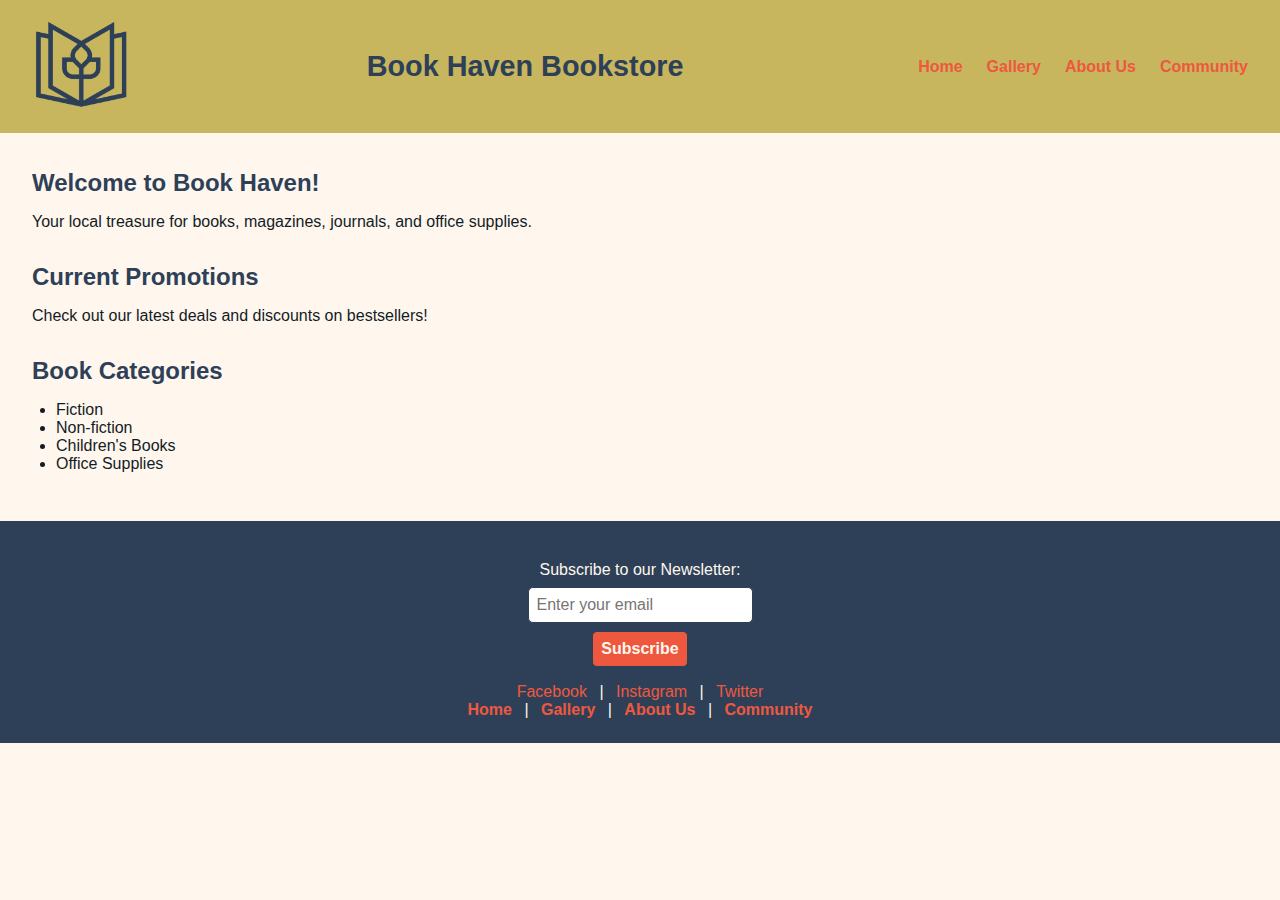
<file: index.html>
<!DOCTYPE html>
<html lang="en">
<head>
    <meta charset="UTF-8">
    <meta name="viewport" content="width=device-width, initial-scale=1.0">
    <title>Book Haven Bookstore</title>
    <link rel="stylesheet" href="css/styles.css">
</head>
<body>
    <!-- Header -->
    <header>
        <img src="images/logo.png" alt="Book Haven Bookstore Logo" class="logo">
        <h1>Book Haven Bookstore</h1>
        <nav>
            <ul>
                <li><a href="index.html">Home</a></li>
                <li><a href="gallery.html">Gallery</a></li>
                <li><a href="about.html">About Us</a></li>
                <li><a href="custom.html">Community</a></li>
            </ul>
        </nav>
    </header>

    <!-- Main Content -->
    <main>
        <section id="highlights">
            <h2>Welcome to Book Haven!</h2>
            <p>Your local treasure for books, magazines, journals, and office supplies.</p>
        </section>

        <section id="promotions">
            <h2>Current Promotions</h2>
            <p>Check out our latest deals and discounts on bestsellers!</p>
        </section>

        <section id="categories">
            <h2>Book Categories</h2>
            <ul>
                <li>Fiction</li>
                <li>Non-fiction</li>
                <li>Children's Books</li>
                <li>Office Supplies</li>
            </ul>
        </section>
    </main>

    <!-- Footer -->
    <footer>
        <form id="subscribe-form">
            <label for="email">Subscribe to our Newsletter:</label>
            <input type="email" id="email" placeholder="Enter your email" required>
            <button type="submit">Subscribe</button>
        </form>
        <div class="social-media">
            <a href="#">Facebook</a> | 
            <a href="#">Instagram</a> | 
            <a href="#">Twitter</a>
        </div>
        <nav>
            <a href="index.html">Home</a> |
            <a href="gallery.html">Gallery</a> |
            <a href="about.html">About Us</a> |
            <a href="custom.html">Community</a>
        </nav>
    </footer>

    <script src="js/script.js"></script>
</body>
</html>
</file>
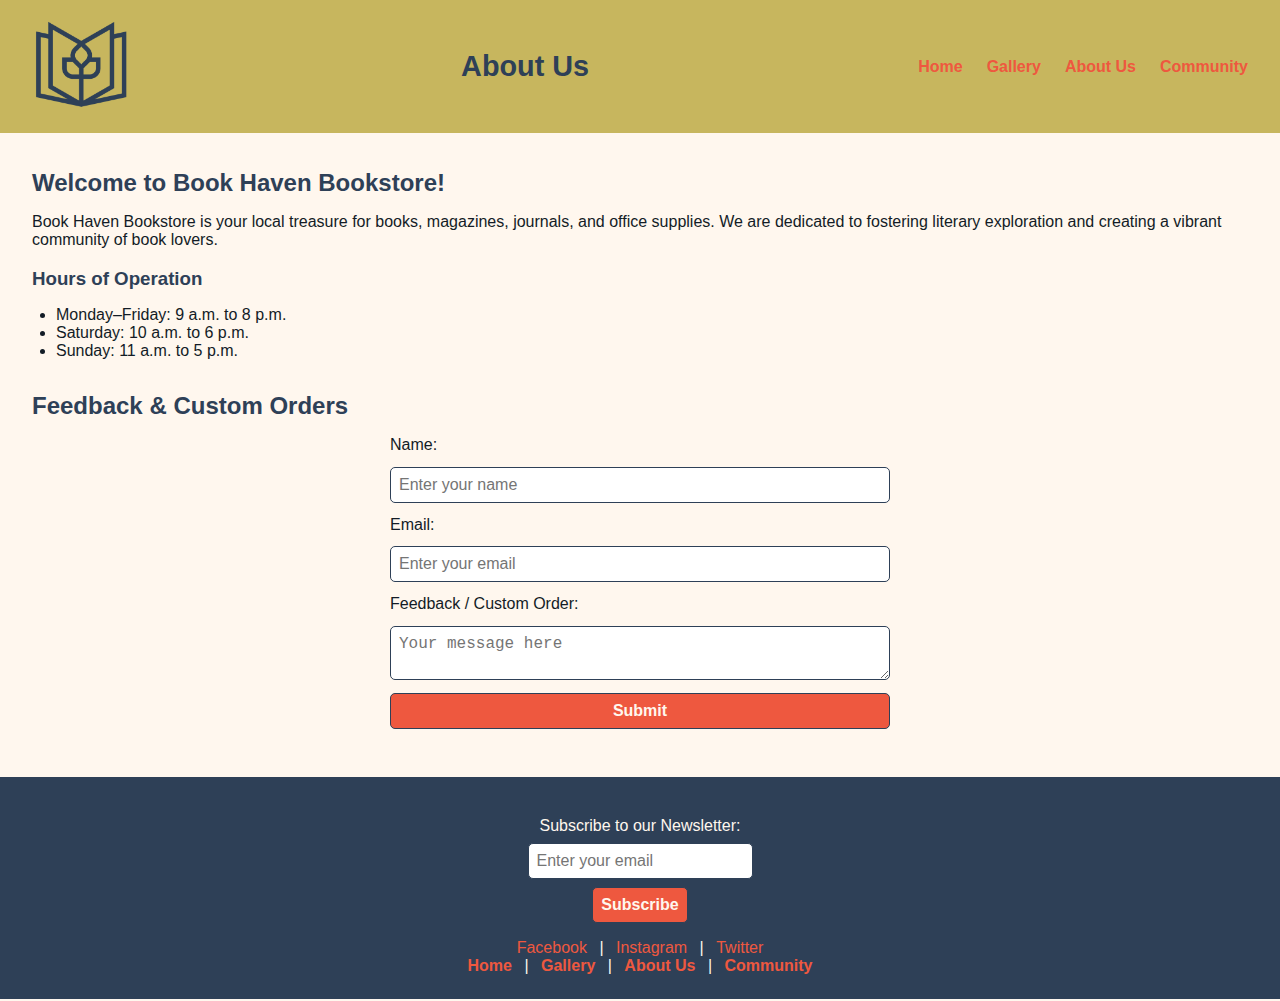
<file: about.html>
<!DOCTYPE html>
<html lang="en">
<head>
    <meta charset="UTF-8">
    <meta name="viewport" content="width=device-width, initial-scale=1.0">
    <title>About Us - Book Haven</title>
    <link rel="stylesheet" href="css/styles.css">
</head>
<body>
    <!-- Header -->
    <header>
        <img src="images/logo.png" alt="Book Haven Bookstore Logo" class="logo">
        <h1>About Us</h1>
        <nav>
            <ul class="nav-list">
                <li><a href="index.html">Home</a></li>
                <li><a href="gallery.html">Gallery</a></li>
                <li><a href="about.html">About Us</a></li>
                <li><a href="custom.html">Community</a></li>
            </ul>
        </nav>
    </header>

    <!-- Main Content -->
    <main>
        <!-- Description Section -->
        <section id="description">
            <h2>Welcome to Book Haven Bookstore!</h2>
            <p>
                Book Haven Bookstore is your local treasure for books, magazines, journals, and office supplies.
                We are dedicated to fostering literary exploration and creating a vibrant community of book lovers.
            </p>
            <h3>Hours of Operation</h3>
            <ul>
                <li>Monday–Friday: 9 a.m. to 8 p.m.</li>
                <li>Saturday: 10 a.m. to 6 p.m.</li>
                <li>Sunday: 11 a.m. to 5 p.m.</li>
            </ul>
        </section>

        <!-- Feedback / Custom Order Form -->
        <section id="feedback">
            <h2>Feedback & Custom Orders</h2>
            <form id="custom-order-form">
                <label for="name">Name:</label>
                <input type="text" id="name" required placeholder="Enter your name">

                <label for="email">Email:</label>
                <input type="email" id="email" required placeholder="Enter your email">

                <label for="message">Feedback / Custom Order:</label>
                <textarea id="message" required placeholder="Your message here"></textarea>

                <button type="submit">Submit</button>
            </form>
        </section>
    </main>

    <!-- Footer -->
    <footer>
        <form id="footer-email">
            <label for="footer-email">Subscribe to our Newsletter:</label>
            <input type="email" id="footer-email" placeholder="Enter your email" required>
            <button type="submit">Subscribe</button>
        </form>
        <div class="social-media">
            <a href="#">Facebook</a> | 
            <a href="#">Instagram</a> | 
            <a href="#">Twitter</a>
        </div>
        <nav>
            <a href="index.html">Home</a> |
            <a href="gallery.html">Gallery</a> |
            <a href="about.html">About Us</a> |
            <a href="custom.html">Community</a>
        </nav>
    </footer>

    <!-- Script -->
    <script src="js/script.js"></script>
</body>
</html>
</file>
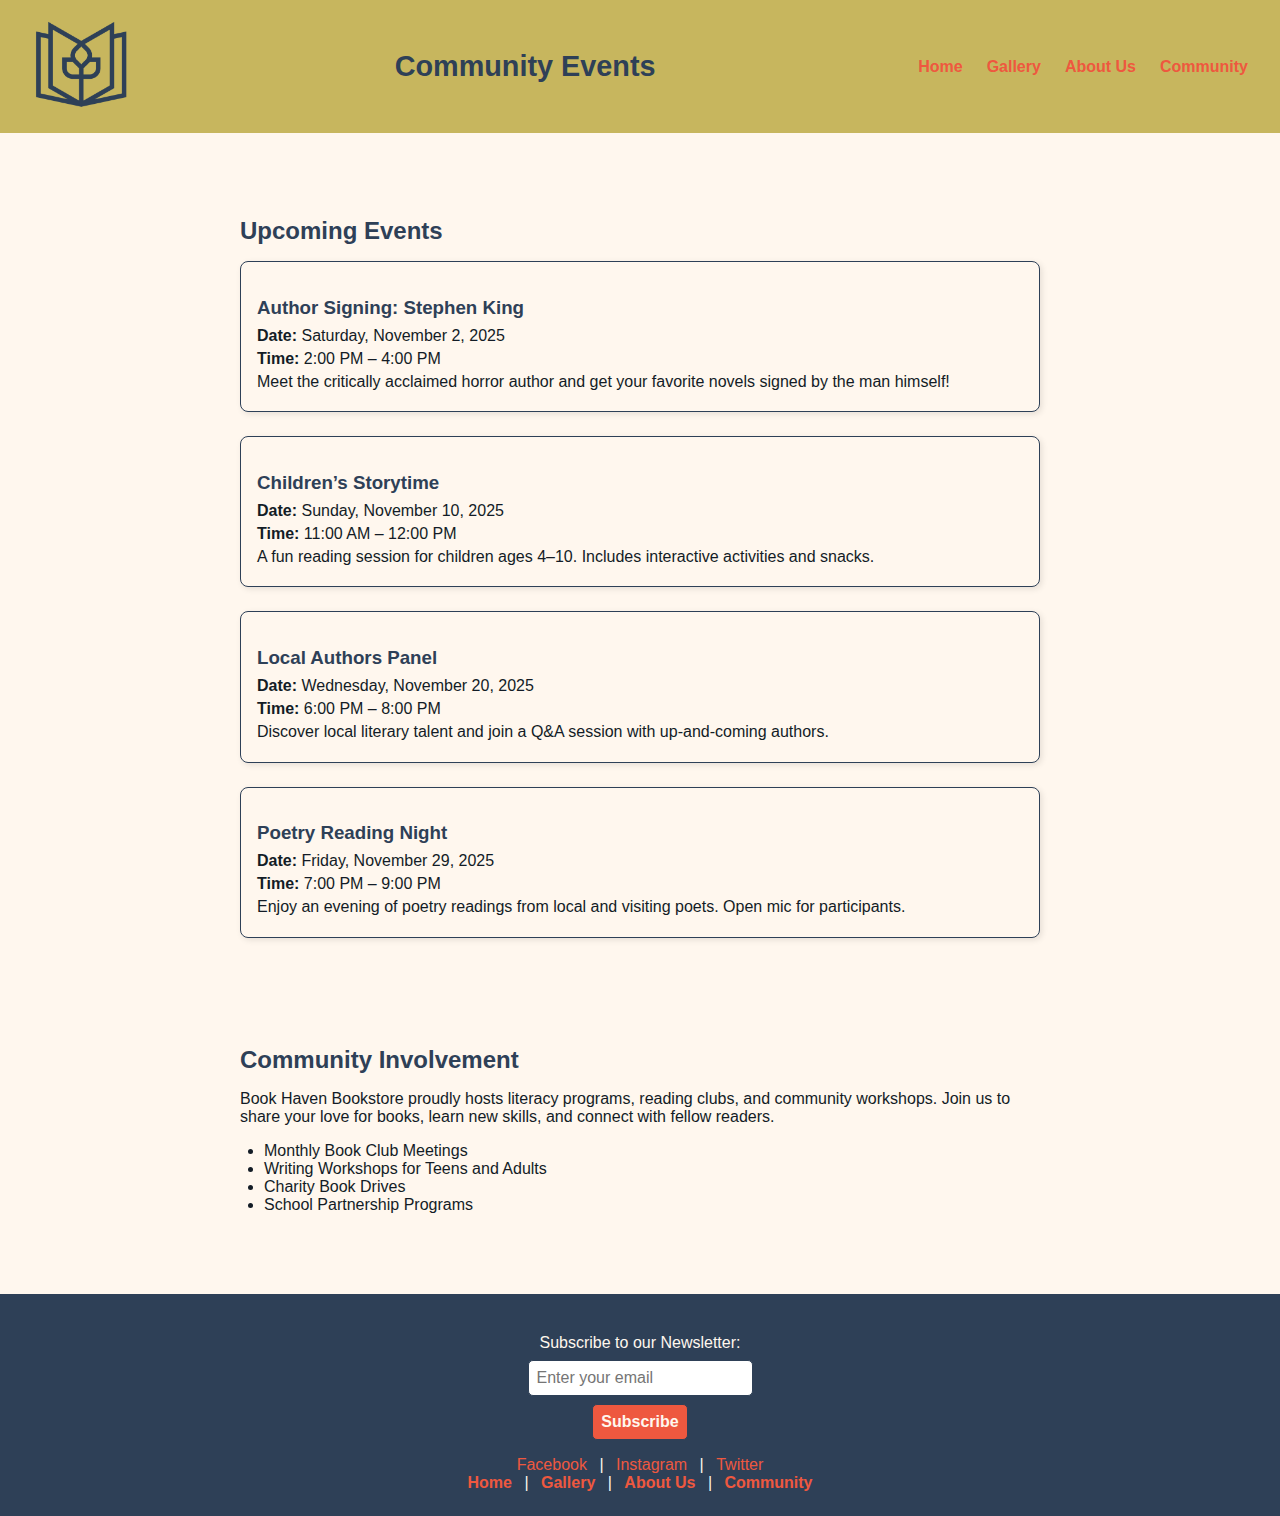
<file: custom.html>
<!DOCTYPE html>
<html lang="en">
<head>
    <meta charset="UTF-8">
    <meta name="viewport" content="width=device-width, initial-scale=1.0">
    <title>Community Events - Book Haven</title>
    <link rel="stylesheet" href="css/styles.css">
</head>
<body>
    <!-- Header -->
    <header>
        <img src="images/logo.png" alt="Book Haven Bookstore Logo" class="logo">
        <h1>Community Events</h1>
        <nav>
            <ul>
                <li><a href="index.html">Home</a></li>
                <li><a href="gallery.html">Gallery</a></li>
                <li><a href="about.html">About Us</a></li>
                <li><a href="custom.html">Community</a></li>
            </ul>
        </nav>
    </header>

    <!-- Main Content -->
    <main>
        <section id="events">
            <h2>Upcoming Events</h2>
            <div class="event-card">
                <h3>Author Signing: Stephen King</h3>
                <p><strong>Date:</strong> Saturday, November 2, 2025</p>
                <p><strong>Time:</strong> 2:00 PM – 4:00 PM</p>
                <p>Meet the critically acclaimed horror author and get your favorite novels signed by the man himself!</p>
            </div>
            <div class="event-card">
                <h3>Children’s Storytime</h3>
                <p><strong>Date:</strong> Sunday, November 10, 2025</p>
                <p><strong>Time:</strong> 11:00 AM – 12:00 PM</p>
                <p>A fun reading session for children ages 4–10. Includes interactive activities and snacks.</p>
            </div>
            <div class="event-card">
                <h3>Local Authors Panel</h3>
                <p><strong>Date:</strong> Wednesday, November 20, 2025</p>
                <p><strong>Time:</strong> 6:00 PM – 8:00 PM</p>
                <p>Discover local literary talent and join a Q&A session with up-and-coming authors.</p>
            </div>
            <div class="event-card">
                <h3>Poetry Reading Night</h3>
                <p><strong>Date:</strong> Friday, November 29, 2025</p>
                <p><strong>Time:</strong> 7:00 PM – 9:00 PM</p>
                <p>Enjoy an evening of poetry readings from local and visiting poets. Open mic for participants.</p>
            </div>
        </section>

        <section id="community">
            <h2>Community Involvement</h2>
            <p>
                Book Haven Bookstore proudly hosts literacy programs, reading clubs, and community workshops.
                Join us to share your love for books, learn new skills, and connect with fellow readers.
            </p>
            <ul>
                <li>Monthly Book Club Meetings</li>
                <li>Writing Workshops for Teens and Adults</li>
                <li>Charity Book Drives</li>
                <li>School Partnership Programs</li>
            </ul>
        </section>
    </main>

    <!-- Footer -->
    <footer>
        <form id="subscribe-form">
            <label for="footer-email">Subscribe to our Newsletter:</label>
            <input type="email" id="footer-email" placeholder="Enter your email" required>
            <button type="submit">Subscribe</button>
        </form>
        <div class="social-media">
            <a href="#">Facebook</a> | 
            <a href="#">Instagram</a> | 
            <a href="#">Twitter</a>
        </div>
        <nav>
            <a href="index.html">Home</a> |
            <a href="gallery.html">Gallery</a> |
            <a href="about.html">About Us</a> |
            <a href="custom.html">Community</a>
        </nav>
    </footer>

    <script src="js/script.js"></script>
</body>
</html>
</file>
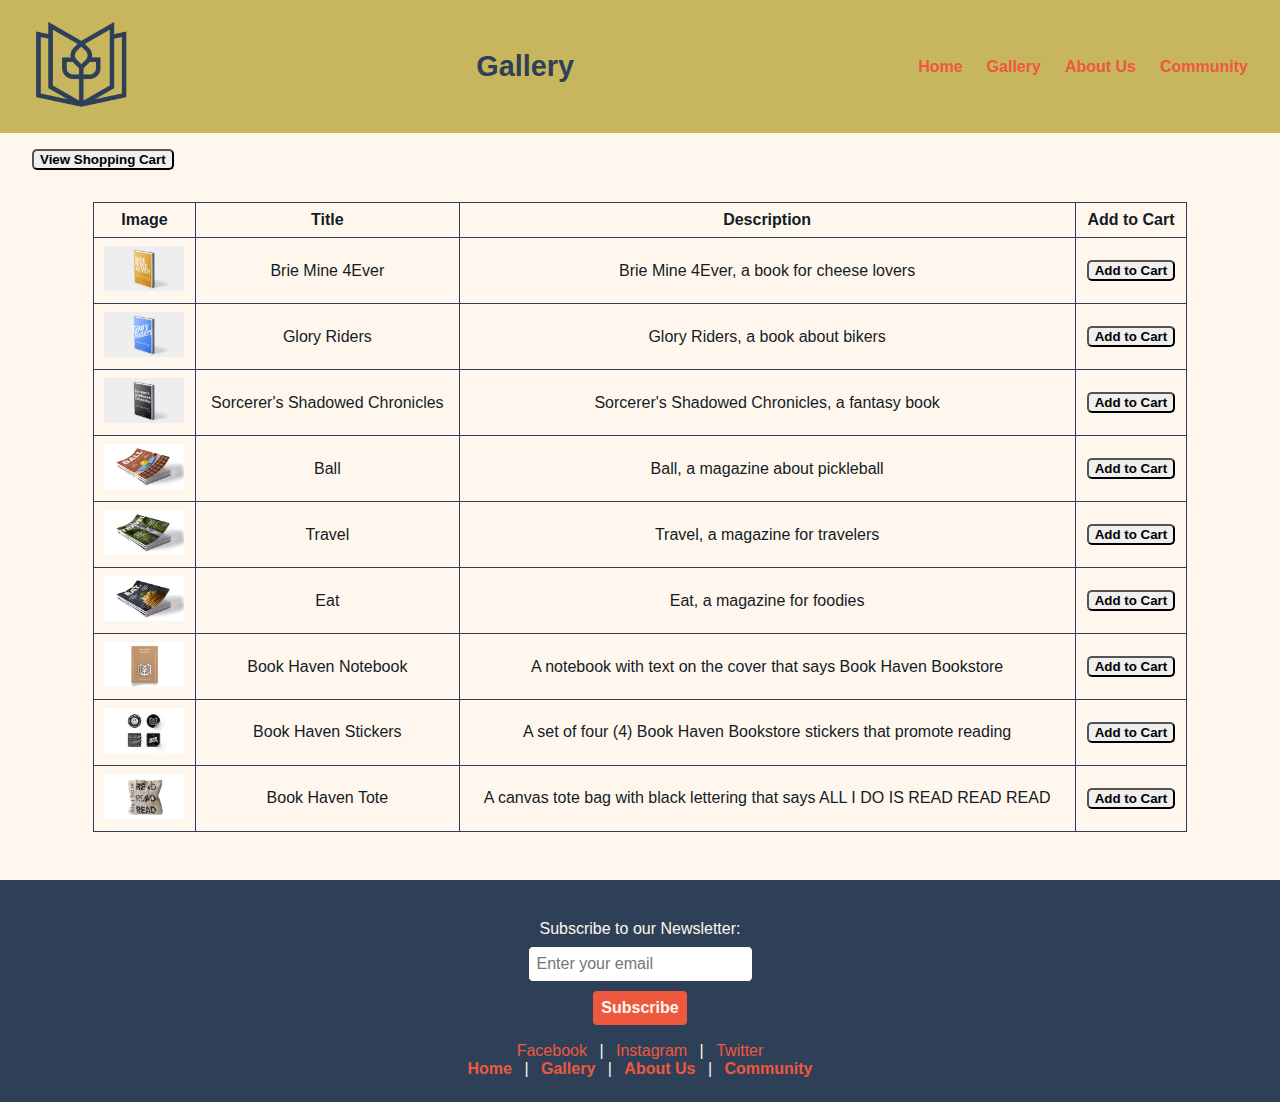
<file: gallery.html>
<!DOCTYPE html>
<html lang="en">
<head>
    <meta charset="UTF-8">
    <meta name="viewport" content="width=device-width, initial-scale=1.0">
    <title>Gallery - Book Haven</title>
    <link rel="stylesheet" href="css/styles.css">
</head>
<body>
    <!-- Header -->
    <header>
        <img src="images/logo.png" alt="Book Haven Bookstore Logo" class="logo">
        <h1>Gallery</h1>
        <nav>
            <ul>
                <li><a href="index.html">Home</a></li>
                <li><a href="gallery.html">Gallery</a></li>
                <li><a href="about.html">About Us</a></li>
                <li><a href="custom.html">Community</a></li>
            </ul>
        </nav>
    </header>

    <!-- Main Content -->
    <main>
        <button id="view-cart-btn">View Shopping Cart</button>

        <table id="product-table">
            <thead>
                <tr>
                    <th>Image</th>
                    <th>Title</th>
                    <th>Description</th>
                    <th>Add to Cart</th>
                </tr>
            </thead>
            <tbody>
                <tr>
                    <td><img src="images/Client3_Book1.png" alt="Brie Mine 4Ever" class="product-img"></td>
                    <td>Brie Mine 4Ever</td>
                    <td>Brie Mine 4Ever, a book for cheese lovers</td>
                    <td><button class="add-to-cart">Add to Cart</button></td>
                </tr>
                <tr>
                    <td><img src="images/Client3_Book2.png" alt="Glory Riders" class="product-img"></td>
                    <td>Glory Riders</td>
                    <td>Glory Riders, a book about bikers</td>
                    <td><button class="add-to-cart">Add to Cart</button></td>
                </tr>
                <tr>
                    <td><img src="images/Client3_Book3.png" alt="Sorcerer's Shadowed Chronicles" class="product-img"></td>
                    <td>Sorcerer's Shadowed Chronicles</td>
                    <td>Sorcerer's Shadowed Chronicles, a fantasy book</td>
                    <td><button class="add-to-cart">Add to Cart</button></td>
                </tr>
                <tr>
                    <td><img src="images/Client3_Magazine1.png" alt="Ball" class="product-img"></td>
                    <td>Ball</td>
                    <td>Ball, a magazine about pickleball</td>
                    <td><button class="add-to-cart">Add to Cart</button></td>
                </tr>
                <tr>
                    <td><img src="images/Client3_Magazine2.png" alt="Travel" class="product-img"></td>
                    <td>Travel</td>
                    <td>Travel, a magazine for travelers</td>
                    <td><button class="add-to-cart">Add to Cart</button></td>
                </tr>
                <tr>
                    <td><img src="images/Client3_Magazine3.png" alt="Eat" class="product-img"></td>
                    <td>Eat</td>
                    <td>Eat, a magazine for foodies</td>
                    <td><button class="add-to-cart">Add to Cart</button></td>
                </tr>
                <tr>
                    <td><img src="images/Client3_Notebook.png" alt="Book Haven Notebook" class="product-img"></td>
                    <td>Book Haven Notebook</td>
                    <td>A notebook with text on the cover that says Book Haven Bookstore</td>
                    <td><button class="add-to-cart">Add to Cart</button></td>
                </tr>
                <tr>
                    <td><img src="images/Client3_Stickers.png" alt="Book Haven Stickers" class="product-img"></td>
                    <td>Book Haven Stickers</td>
                    <td>A set of four (4) Book Haven Bookstore stickers that promote reading</td>
                    <td><button class="add-to-cart">Add to Cart</button></td>
                </tr>
                <tr>
                    <td><img src="images/Client3_ToteBag.png" alt="Book Haven Tote" class="product-img"></td>
                    <td>Book Haven Tote</td>
                    <td>A canvas tote bag with black lettering that says ALL I DO IS READ READ READ</td>
                    <td><button class="add-to-cart">Add to Cart</button></td>
                </tr>
            </tbody>
        </table>

        <!-- Modal for Cart -->
        <div id="cart-modal" class="modal">
            <div class="modal-content">
                <span class="close">&times;</span>
                <h2>Your Cart</h2>
                <ul id="cart-items"></ul>
                <button id="clear-cart">Clear Cart</button>
                <button id="process-order">Process Order</button>
            </div>
        </div>
    </main>

    <!-- Footer -->
    <footer>
        <form id="subscribe-form">
            <label for="footer-email">Subscribe to our Newsletter:</label>
            <input type="email" id="footer-email" placeholder="Enter your email" required>
            <button type="submit">Subscribe</button>
        </form>
        <div class="social-media">
            <a href="#">Facebook</a> | 
            <a href="#">Instagram</a> | 
            <a href="#">Twitter</a>
        </div>
        <nav>
            <a href="index.html">Home</a> |
            <a href="gallery.html">Gallery</a> |
            <a href="about.html">About Us</a> |
            <a href="custom.html">Community</a>
        </nav>
    </footer>

    <script src="js/script.js"></script>
</body>
</html>
</file>
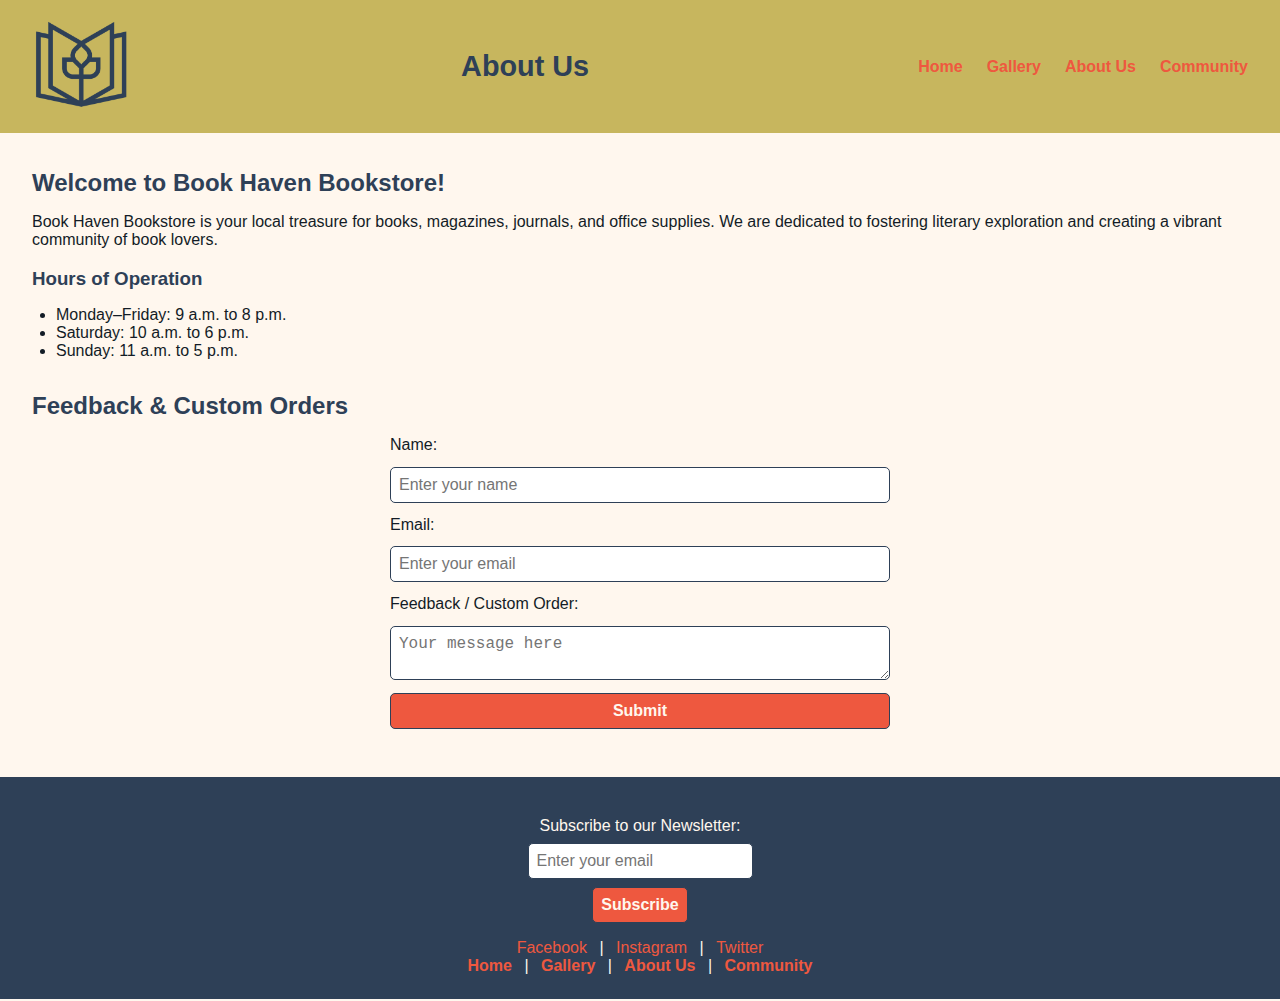
<file: BookHaven/about.html>
<!DOCTYPE html>
<html lang="en">
<head>
    <meta charset="UTF-8">
    <meta name="viewport" content="width=device-width, initial-scale=1.0">
    <title>About Us - Book Haven</title>
    <link rel="stylesheet" href="css/styles.css">
</head>
<body>
    <!-- Header -->
    <header>
        <img src="images/logo.png" alt="Book Haven Bookstore Logo" class="logo">
        <h1>About Us</h1>
        <nav>
            <ul>
                <li><a href="index.html">Home</a></li>
                <li><a href="gallery.html">Gallery</a></li>
                <li><a href="about.html">About Us</a></li>
                <li><a href="custom.html">Community</a></li>
            </ul>
        </nav>
    </header>

    <!-- Main Content -->
    <main>
        <section id="description">
            <h2>Welcome to Book Haven Bookstore!</h2>
            <p>
                Book Haven Bookstore is your local treasure for books, magazines, journals, and office supplies.
                We are dedicated to fostering literary exploration and creating a vibrant community of book lovers.
            </p>
            <h3>Hours of Operation</h3>
            <ul>
                <li>Monday–Friday: 9 a.m. to 8 p.m.</li>
                <li>Saturday: 10 a.m. to 6 p.m.</li>
                <li>Sunday: 11 a.m. to 5 p.m.</li>
            </ul>
        </section>

        <section id="feedback">
            <h2>Feedback & Custom Orders</h2>
            <form id="feedback-form">
                <label for="name">Name:</label>
                <input type="text" id="name" required placeholder="Enter your name">

                <label for="email">Email:</label>
                <input type="email" id="email" required placeholder="Enter your email">

                <label for="order">Feedback / Custom Order:</label>
                <textarea id="order" required placeholder="Your message here"></textarea>

                <button type="submit">Submit</button>
            </form>
            <div id="feedback-success"></div>
        </section>
    </main>

    <!-- Footer -->
    <footer>
        <form id="subscribe-form">
            <label for="footer-email">Subscribe to our Newsletter:</label>
            <input type="email" id="footer-email" placeholder="Enter your email" required>
            <button type="submit">Subscribe</button>
        </form>
        <div class="social-media">
            <a href="#">Facebook</a> | 
            <a href="#">Instagram</a> | 
            <a href="#">Twitter</a>
        </div>
        <nav>
            <a href="index.html">Home</a> |
            <a href="gallery.html">Gallery</a> |
            <a href="about.html">About Us</a> |
            <a href="custom.html">Community</a>
        </nav>
    </footer>

    <script src="js/script.js"></script>
</body>
</html>
</file>
<file: css/styles.css>
/* =========================
   General Styles
========================= */

body {
    font-family: Arial, sans-serif;
    background-color: #FFF7EE; /* Parchement White from Palette 1 */
    color: #131C26; /* Bookish Black for text */
    margin: 0;
    padding: 0;
}

h1, h2, h3 {
    color: #2E4057; /* Inkwell Blue */
    margin-bottom: 1rem;
}

a {
    color: #EE583F; /* Intensity Indigo for links */
    text-decoration: none;
}

a:hover {
    color: #F7B3CC; /* Dusty Rose on hover */
}

/* =========================
   Header & Navigation
========================= */

header {
    display: flex;
    align-items: center;
    justify-content: space-between;
    background-color: #C7B65E; /* Aged Gold */
    padding: 1rem 2rem;
}

header h1 {
    font-size: 1.8rem;
    margin: 0 1rem;
}

header .logo {
    max-width: 100px;
}

nav ul {
    list-style: none;
    display: flex;
    gap: 1.5rem;
    padding: 0;
    margin: 0;
}

nav li {
    margin: 0;
}

nav a {
    font-weight: bold;
}

/* =========================
   Footer
========================= */

footer {
    background-color: #2E4057; /* Inkwell Blue */
    color: #FFF7EE;
    text-align: center;
    padding: 1.5rem 2rem;
}

footer a {
    color: #EE583F;
    margin: 0 0.5rem;
}

footer form {
    display: flex;
    justify-content: center;
    align-items: center;
    margin-bottom: 1rem;
    gap: 0.5rem;
}

footer input {
    padding: 0.5rem;
    border-radius: 4px;
    border: none;
    font-size: 1rem;
}

footer button {
    padding: 0.5rem 1rem;
    border: none;
    background-color: #EE583F;
    color: #FFF7EE;
    font-weight: bold;
    cursor: pointer;
}

footer button:hover {
    background-color: #F7B3CC;
    color: #2E4057;
}

/* =========================
   Tables (Gallery)
========================= */

#product-table {
    width: 90%;
    margin: 2rem auto;
    border-collapse: collapse;
}

#product-table th, #product-table td {
    border: 1px solid #2E4057;
    padding: 0.5rem;
    text-align: center;
}

.product-img {
    max-width: 80px;
}

/* =========================
   Modal (Shopping Cart)
========================= */

.modal {
    display: none; /* Hidden by default */
    position: fixed;
    z-index: 1000;
    left: 0;
    top: 0;
    width: 100%;
    height: 100%;
    overflow: auto;
    background-color: rgba(0,0,0,0.5);
}

.modal-content {
    background-color: #FFF7EE;
    margin: 10% auto;
    padding: 2rem;
    border: 1px solid #2E4057;
    width: 80%;
    max-width: 500px;
    text-align: center;
}

.close {
    color: #EE583F;
    float: right;
    font-size: 1.5rem;
    font-weight: bold;
    cursor: pointer;
}

.close:hover {
    color: #F7B3CC;
}

/* =========================
   Forms (Feedback & Subscribe)
========================= */

form {
    display: flex;
    flex-direction: column;
    width: 90%;
    max-width: 500px;
    margin: 1rem auto;
    gap: 0.8rem;
}

form input, form textarea, form button {
    padding: 0.5rem;
    border: 1px solid #2E4057;
    border-radius: 5px;
    font-size: 1rem;
}

form button {
    background-color: #EE583F;
    color: #FFF7EE;
    font-weight: bold;
    cursor: pointer;
}

form button:hover {
    background-color: #F7B3CC;
    color: #2E4057;
}

#feedback-success {
    margin-top: 1rem;
    color: #2E4057;
    font-weight: bold;
    text-align: center;
}

/* =========================
   Events & Community (Custom Page)
========================= */

#events, #community {
    width: 90%;
    max-width: 800px;
    margin: 2rem auto;
    padding: 1rem;
}

.event-card {
    border: 1px solid #2E4057;
    border-radius: 8px;
    background-color: #FFF7EE;
    padding: 1rem;
    margin-bottom: 1.5rem;
    box-shadow: 2px 2px 6px rgba(0,0,0,0.1);
}

.event-card h3 {
    color: #2E4057;
    margin-bottom: 0.5rem;
}

.event-card p {
    margin: 0.3rem 0;
}

/* =========================
   Buttons
========================= */

button {
    cursor: pointer;
    border-radius: 5px;
    font-weight: bold;
    transition: all 0.2s ease;
}

button:hover {
    transform: scale(1.05);
}

/* =========================
   Miscellaneous
========================= */

main {
    padding: 1rem 2rem;
}

ul {
    padding-left: 1.5rem;
}

section {
    margin-bottom: 2rem;
}
</file>
<file: BookHaven/css/styles.css>
/* =========================
   General Styles
========================= */

body {
    font-family: Arial, sans-serif;
    background-color: #FFF7EE; /* Parchement White from Palette 1 */
    color: #131C26; /* Bookish Black for text */
    margin: 0;
    padding: 0;
}

h1, h2, h3 {
    color: #2E4057; /* Inkwell Blue */
    margin-bottom: 1rem;
}

a {
    color: #EE583F; /* Intensity Indigo for links */
    text-decoration: none;
}

a:hover {
    color: #F7B3CC; /* Dusty Rose on hover */
}

/* =========================
   Header & Navigation
========================= */

header {
    display: flex;
    align-items: center;
    justify-content: space-between;
    background-color: #C7B65E; /* Aged Gold */
    padding: 1rem 2rem;
}

header h1 {
    font-size: 1.8rem;
    margin: 0 1rem;
}

header .logo {
    max-width: 100px;
}

nav ul {
    list-style: none;
    display: flex;
    gap: 1.5rem;
    padding: 0;
    margin: 0;
}

nav li {
    margin: 0;
}

nav a {
    font-weight: bold;
}

/* =========================
   Footer
========================= */

footer {
    background-color: #2E4057; /* Inkwell Blue */
    color: #FFF7EE;
    text-align: center;
    padding: 1.5rem 2rem;
}

footer a {
    color: #EE583F;
    margin: 0 0.5rem;
}

footer form {
    display: flex;
    justify-content: center;
    align-items: center;
    margin-bottom: 1rem;
    gap: 0.5rem;
}

footer input {
    padding: 0.5rem;
    border-radius: 4px;
    border: none;
    font-size: 1rem;
}

footer button {
    padding: 0.5rem 1rem;
    border: none;
    background-color: #EE583F;
    color: #FFF7EE;
    font-weight: bold;
    cursor: pointer;
}

footer button:hover {
    background-color: #F7B3CC;
    color: #2E4057;
}

/* =========================
   Tables (Gallery)
========================= */

#product-table {
    width: 90%;
    margin: 2rem auto;
    border-collapse: collapse;
}

#product-table th, #product-table td {
    border: 1px solid #2E4057;
    padding: 0.5rem;
    text-align: center;
}

.product-img {
    max-width: 80px;
}

/* =========================
   Modal (Shopping Cart)
========================= */

.modal {
    display: none; /* Hidden by default */
    position: fixed;
    z-index: 1000;
    left: 0;
    top: 0;
    width: 100%;
    height: 100%;
    overflow: auto;
    background-color: rgba(0,0,0,0.5);
}

.modal-content {
    background-color: #FFF7EE;
    margin: 10% auto;
    padding: 2rem;
    border: 1px solid #2E4057;
    width: 80%;
    max-width: 500px;
    text-align: center;
}

.close {
    color: #EE583F;
    float: right;
    font-size: 1.5rem;
    font-weight: bold;
    cursor: pointer;
}

.close:hover {
    color: #F7B3CC;
}

/* =========================
   Forms (Feedback & Subscribe)
========================= */

form {
    display: flex;
    flex-direction: column;
    width: 90%;
    max-width: 500px;
    margin: 1rem auto;
    gap: 0.8rem;
}

form input, form textarea, form button {
    padding: 0.5rem;
    border: 1px solid #2E4057;
    border-radius: 5px;
    font-size: 1rem;
}

form button {
    background-color: #EE583F;
    color: #FFF7EE;
    font-weight: bold;
    cursor: pointer;
}

form button:hover {
    background-color: #F7B3CC;
    color: #2E4057;
}

#feedback-success {
    margin-top: 1rem;
    color: #2E4057;
    font-weight: bold;
    text-align: center;
}

/* =========================
   Events & Community (Custom Page)
========================= */

#events, #community {
    width: 90%;
    max-width: 800px;
    margin: 2rem auto;
    padding: 1rem;
}

.event-card {
    border: 1px solid #2E4057;
    border-radius: 8px;
    background-color: #FFF7EE;
    padding: 1rem;
    margin-bottom: 1.5rem;
    box-shadow: 2px 2px 6px rgba(0,0,0,0.1);
}

.event-card h3 {
    color: #2E4057;
    margin-bottom: 0.5rem;
}

.event-card p {
    margin: 0.3rem 0;
}

/* =========================
   Buttons
========================= */

button {
    cursor: pointer;
    border-radius: 5px;
    font-weight: bold;
    transition: all 0.2s ease;
}

button:hover {
    transform: scale(1.05);
}

/* =========================
   Miscellaneous
========================= */

main {
    padding: 1rem 2rem;
}

ul {
    padding-left: 1.5rem;
}

section {
    margin-bottom: 2rem;
}
</file>
